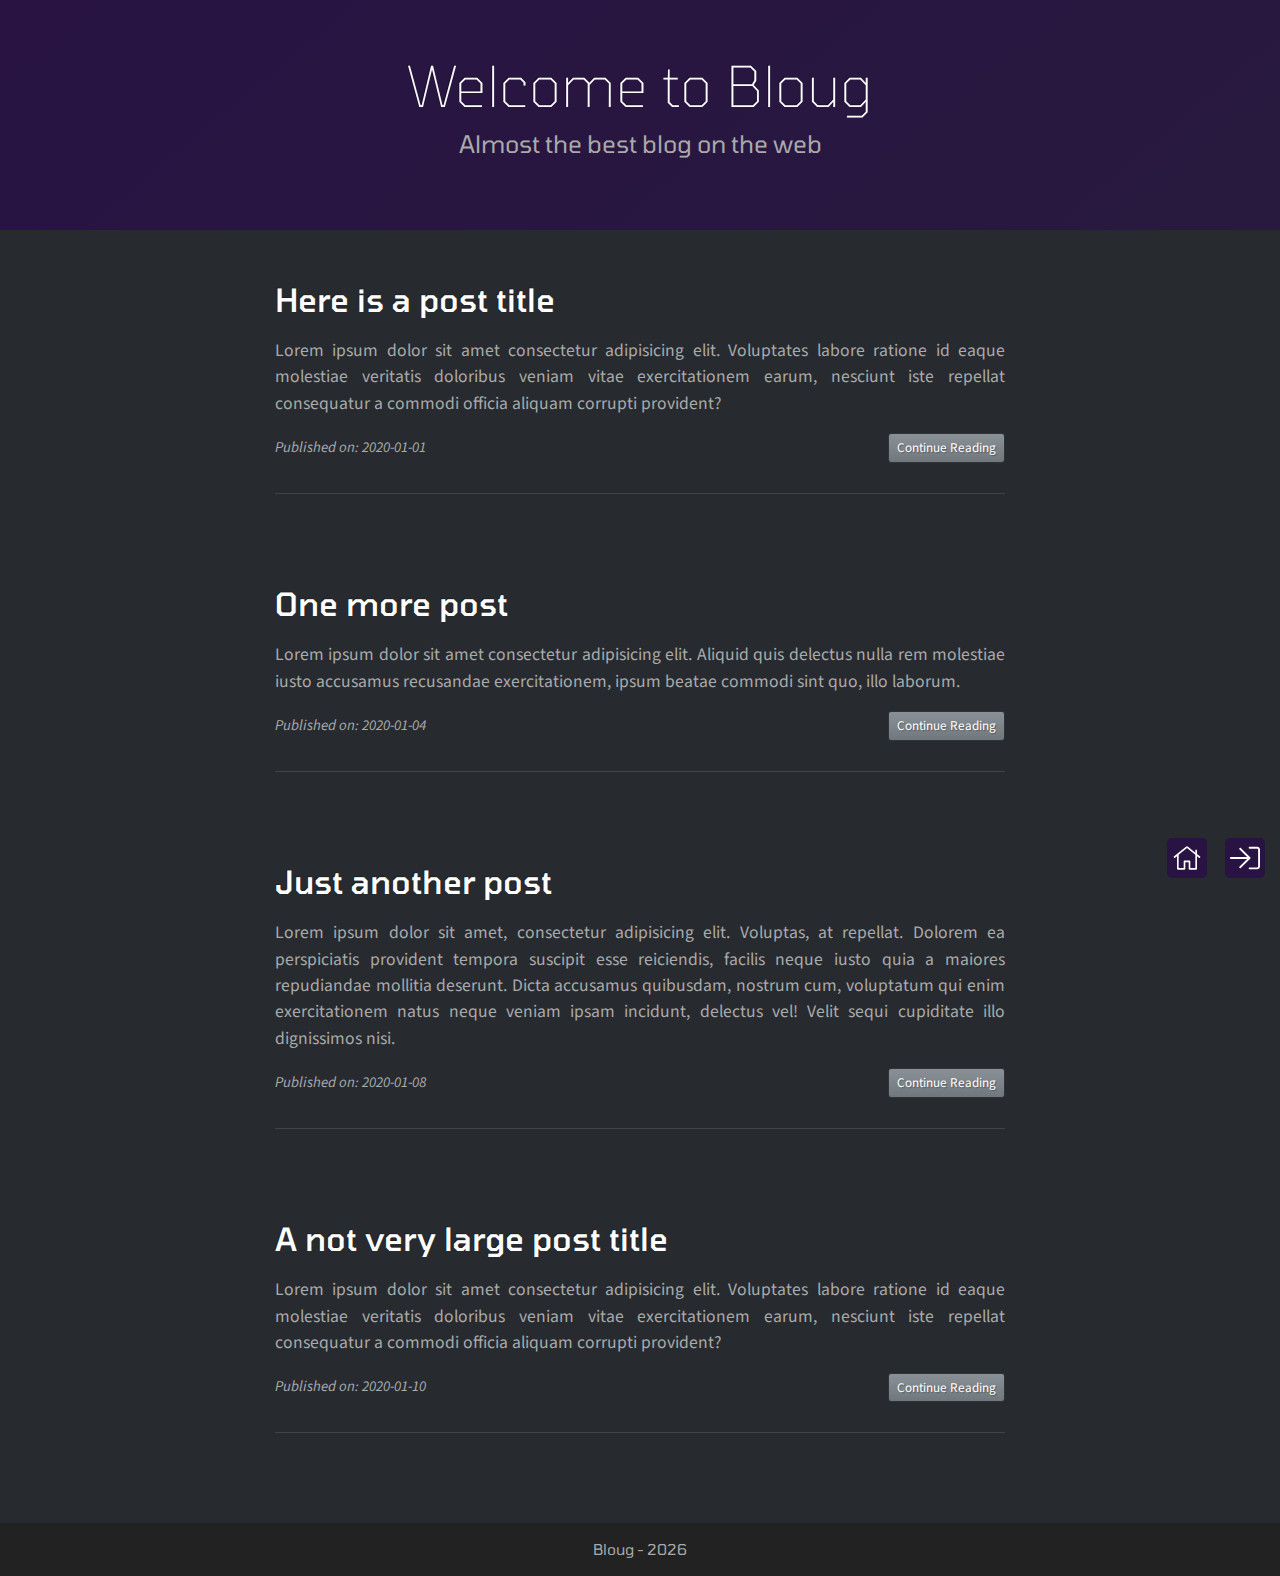
<file: index.html>
<!DOCTYPE html>
<html>
<head>
  <title>Bloug</title>
  <meta charset="utf-8">
  <meta name="viewport" content="width=device-width, initial-scale=1">

  <link rel="preconnect" href="https://fonts.gstatic.com">
  <link href="https://fonts.googleapis.com/css2?family=Tomorrow:wght@200;300;400;600;700&display=swap" rel="stylesheet">
  <link href="https://fonts.googleapis.com/css2?family=Source+Sans+Pro:wght@200;300;400;600;700&display=swap" rel="stylesheet">

  <link rel="stylesheet" href="css/bootstrap.min.css">
  <link rel="stylesheet" href="css/style.css">
</head>
<body class="home-page">
  <nav class="site-nav">
    <ul class="nav-links">
      <li>
        <a href="index.html" title="Bloug Home">
          <svg aria-hidden="true" focusable="false" data-prefix="fal" data-icon="home" role="img" xmlns="http://www.w3.org/2000/svg" viewBox="0 0 576 512" class="svg-inline--fa fa-home fa-w-18 fa-3x"><path fill="currentColor" d="M541 229.16l-61-49.83v-77.4a6 6 0 0 0-6-6h-20a6 6 0 0 0-6 6v51.33L308.19 39.14a32.16 32.16 0 0 0-40.38 0L35 229.16a8 8 0 0 0-1.16 11.24l10.1 12.41a8 8 0 0 0 11.2 1.19L96 220.62v243a16 16 0 0 0 16 16h128a16 16 0 0 0 16-16v-128l64 .3V464a16 16 0 0 0 16 16l128-.33a16 16 0 0 0 16-16V220.62L520.86 254a8 8 0 0 0 11.25-1.16l10.1-12.41a8 8 0 0 0-1.21-11.27zm-93.11 218.59h.1l-96 .3V319.88a16.05 16.05 0 0 0-15.95-16l-96-.27a16 16 0 0 0-16.05 16v128.14H128V194.51L288 63.94l160 130.57z"></path></svg>
        </a>
      </li>
      <li>
        <a href="login.html" title="Login">
          <svg aria-hidden="true" focusable="false" data-prefix="fal" data-icon="sign-in" role="img" xmlns="http://www.w3.org/2000/svg" viewBox="0 0 512 512" class="svg-inline--fa fa-sign-in fa-w-16 fa-3x"><path fill="currentColor" d="M184 83.5l164.5 164c4.7 4.7 4.7 12.3 0 17L184 428.5c-4.7 4.7-12.3 4.7-17 0l-7.1-7.1c-4.7-4.7-4.7-12.3 0-17l132-131.4H12c-6.6 0-12-5.4-12-12v-10c0-6.6 5.4-12 12-12h279.9L160 107.6c-4.7-4.7-4.7-12.3 0-17l7.1-7.1c4.6-4.7 12.2-4.7 16.9 0zM512 400V112c0-26.5-21.5-48-48-48H332c-6.6 0-12 5.4-12 12v8c0 6.6 5.4 12 12 12h132c8.8 0 16 7.2 16 16v288c0 8.8-7.2 16-16 16H332c-6.6 0-12 5.4-12 12v8c0 6.6 5.4 12 12 12h132c26.5 0 48-21.5 48-48z"></path></svg>
        </a>
      </li>
    </ul>
  </nav>
  <header>
    <section class="hero">
      <div class="hero-content">
        <h1 class="hero-title">Welcome to Bloug</h1>
        <p class="hero-subtitle">Almost the best blog on the web</p>
      </div>
    </section>
  </header>
  <main>
    <section class="post-wrapper">
      <div class="container">
        <div class="row justify-content-center">
          <div class="col-lg-8 col-md-10">
            <article class="post-box">
              <div class="post-box_preview">
                <h2 class="post-title">Here is a post title</h2>
                <p class="post-excerpt">Lorem ipsum dolor sit amet consectetur adipisicing elit. Voluptates labore ratione id eaque molestiae veritatis doloribus veniam vitae exercitationem earum, nesciunt iste repellat consequatur a commodi officia aliquam corrupti provident?</p>
              </div>
              <div class="post-box_meta-info">
                <p class="post-date"><em>Published on: 2020-01-01</em></p>
                <a href="post_page.html" class="btn btn-secondary btn-sm post-link" title="Continue reading - Post Title">Continue Reading</a>
              </div>
            </article>
          </div>
          <div class="col-lg-8 col-md-10">
            <article class="post-box">
              <div class="post-box_preview">
                <h2 class="post-title">One more post</h2>
                <p class="post-excerpt">Lorem ipsum dolor sit amet consectetur adipisicing elit. Aliquid quis delectus nulla rem molestiae iusto accusamus recusandae exercitationem, ipsum beatae commodi sint quo, illo laborum.</p>
              </div>
              <div class="post-box_meta-info">
                <p class="post-date"><em>Published on: 2020-01-04</em></p>
                <a href="post_page.html" class="btn btn-secondary btn-sm post-link" title="Continue reading - Post Title">Continue Reading</a>
              </div>
            </article>
          </div>
          <div class="col-lg-8 col-md-10">
            <article class="post-box">
              <div class="post-box_preview">
                <h2 class="post-title">Just another post</h2>
                <p class="post-excerpt">Lorem ipsum dolor sit amet, consectetur adipisicing elit. Voluptas, at repellat. Dolorem ea perspiciatis provident tempora suscipit esse reiciendis, facilis neque iusto quia a maiores repudiandae mollitia deserunt. Dicta accusamus quibusdam, nostrum cum, voluptatum qui enim exercitationem natus neque veniam ipsam incidunt, delectus vel! Velit sequi cupiditate illo dignissimos nisi.</p>
              </div>
              <div class="post-box_meta-info">
                <p class="post-date"><em>Published on: 2020-01-08</em></p>
                <a href="post_page.html" class="btn btn-secondary btn-sm post-link" title="Continue reading - Post Title">Continue Reading</a>
              </div>
            </article>
          </div>
          <div class="col-lg-8 col-md-10">
            <article class="post-box">
              <div class="post-box_preview">
                <h2 class="post-title">A not very large post title</h2>
                <p class="post-excerpt">Lorem ipsum dolor sit amet consectetur adipisicing elit. Voluptates labore ratione id eaque molestiae veritatis doloribus veniam vitae exercitationem earum, nesciunt iste repellat consequatur a commodi officia aliquam corrupti provident?</p>
              </div>
              <div class="post-box_meta-info">
                <p class="post-date"><em>Published on: 2020-01-10</em></p>
                <a href="post_page.html" class="btn btn-secondary btn-sm post-link" title="Continue reading - Post Title">Continue Reading</a>
              </div>
            </article>
          </div>
        </div>
      </div>
    </section>
  </main>
  <footer class="site-footer">
    <p>Bloug - <span id="fullYear"></span></p>
  </footer>

  <script>
    const date = new Date;
    document.getElementById("fullYear").innerText = date.getFullYear();
  </script>
</body>
</html>
</file>
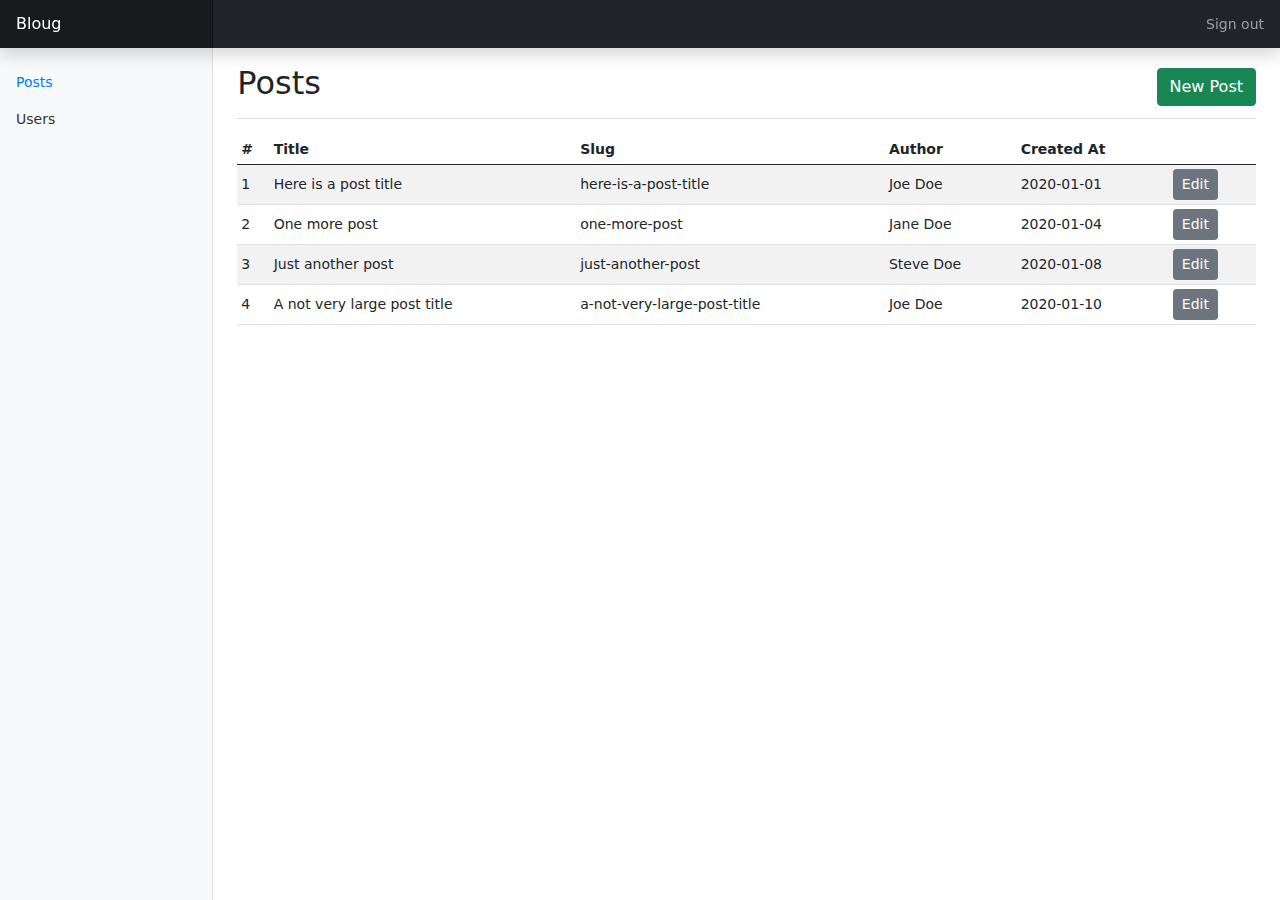
<file: dashboard/index.html>
<!doctype html>
<html>
<head>
  <meta charset="utf-8">
  <meta name="viewport" content="width=device-width, initial-scale=1">
  <title>Bloug Dashboard</title>
  <link href="css/bootstrap.min.css" rel="stylesheet">
  <link href="css/dashboard.css" rel="stylesheet">
</head>

<body>
  <header class="navbar navbar-dark sticky-top bg-dark flex-md-nowrap p-0 shadow">
    <a class="navbar-brand col-md-3 col-lg-2 me-0 px-3" href="#">Bloug</a>
    <button class="navbar-toggler position-absolute d-md-none collapsed" type="button" data-bs-toggle="collapse"
      data-bs-target="#sidebarMenu" aria-controls="sidebarMenu" aria-expanded="false" aria-label="Toggle navigation">
      <span class="navbar-toggler-icon"></span>
    </button>
    <ul class="navbar-nav px-3">
      <li class="nav-item text-nowrap">
        <a class="nav-link" href="../index.html">Sign out</a>
      </li>
    </ul>
  </header>

  <div class="container-fluid">
    <div class="row">
      <nav id="sidebarMenu" class="col-md-3 col-lg-2 d-md-block bg-light sidebar collapse">
        <div class="position-sticky pt-3">
          <ul class="nav flex-column">
            <li class="nav-item">
              <a class="nav-link active" aria-current="page" href="index.html">
                Posts
              </a>
              <a class="nav-link" aria-current="page" href="users.html">
                Users
              </a>
            </li>
          </ul>
        </div>
      </nav>

      <main class="col-md-9 ms-sm-auto col-lg-10 px-md-4">
        <div
          class="d-flex justify-content-between flex-wrap flex-md-nowrap align-items-center pt-3 pb-2 mb-3 border-bottom">
          <h1 class="h2">Posts</h1>
          <a href="post_update.html" title="Create new post" class="btn btn-block float-end btn-success">New Post</a>
        </div>
        <div class="table-responsive dashboard-table">
          <table class="table table-striped table-sm">
            <thead>
              <tr>
                <th>#</th>
                <th>Title</th>
                <th>Slug</th>
                <th>Author</th>
                <th>Created At</th>
                <th></th>
              </tr>
            </thead>
            <tbody>
              <tr>
                <td>1</td>
                <td>Here is a post title</td>
                <td>here-is-a-post-title</td>
                <td>Joe Doe</td>
                <td>2020-01-01</td>
                <td><a href="post_update.html" title="Edit" class="btn btn-sm btn-secondary">Edit</a></td>
              </tr>
              <tr>
                <td>2</td>
                <td>One more post</td>
                <td>one-more-post</td>
                <td>Jane Doe</td>
                <td>2020-01-04</td>
                <td><a href="post_update.html" title="Edit" class="btn btn-sm btn-secondary">Edit</a></td>
              </tr>
              <tr>
                <td>3</td>
                <td>Just another post</td>
                <td>just-another-post</td>
                <td>Steve Doe</td>
                <td>2020-01-08</td>
                <td><a href="post_update.html" title="Edit" class="btn btn-sm btn-secondary">Edit</a></td>
              </tr>
              <tr>
                <td>4</td>
                <td>A not very large post title</td>
                <td>a-not-very-large-post-title</td>
                <td>Joe Doe</td>
                <td>2020-01-10</td>
                <td><a href="post_update.html" title="Edit" class="btn btn-sm btn-secondary">Edit</a></td>
              </tr>
            </tbody>
          </table>
        </div>
      </main>
    </div>
  </div>


  <script src="js/bootstrap.bundle.min.js"></script>
</body>
</html>
</file>
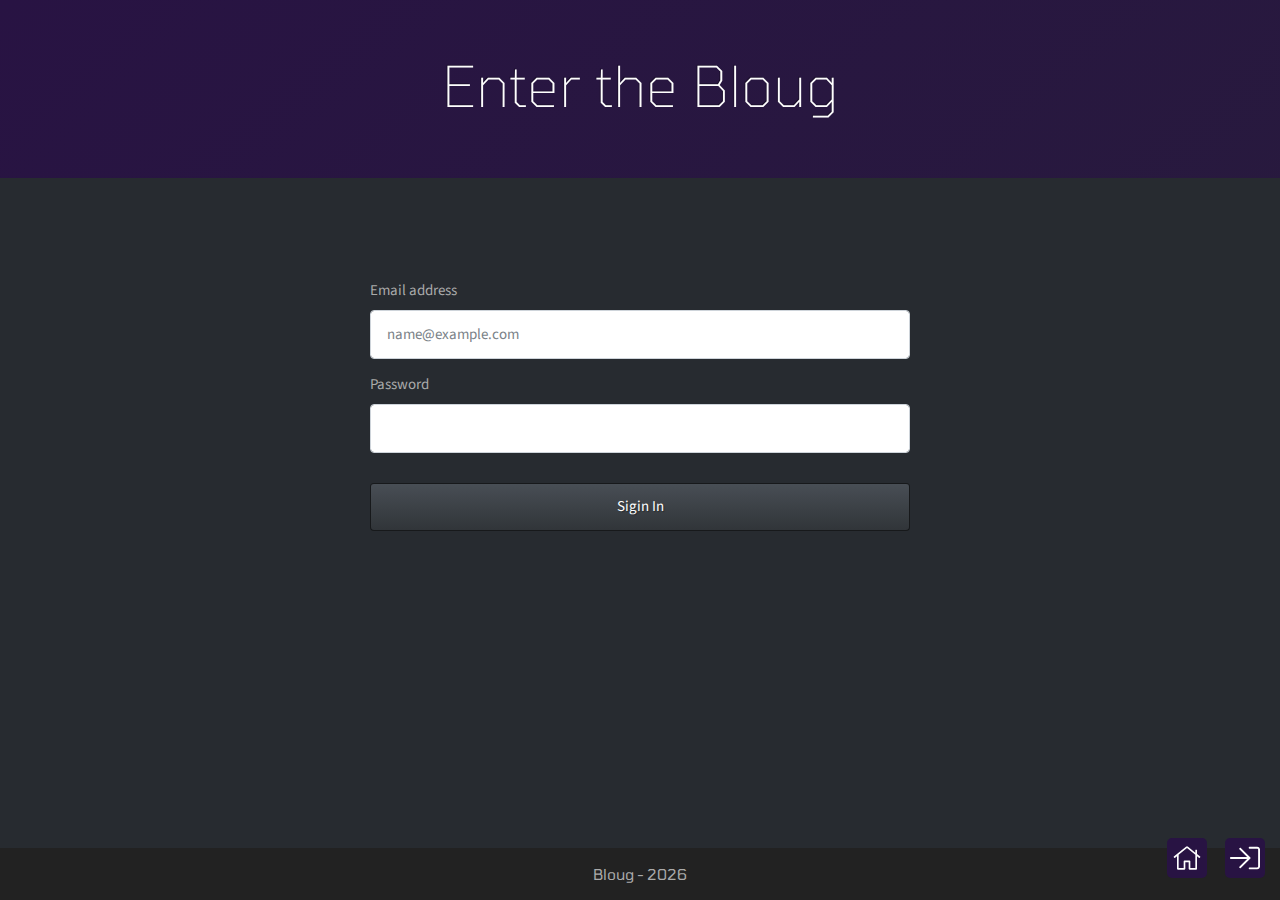
<file: login.html>
<!DOCTYPE html>
<html>
<head>
  <title>Sigin In | Bloug</title>
  <meta charset="utf-8">
  <meta name="viewport" content="width=device-width, initial-scale=1">

  <link rel="preconnect" href="https://fonts.gstatic.com">
  <link href="https://fonts.googleapis.com/css2?family=Tomorrow:wght@200;300;400;600;700&display=swap" rel="stylesheet">
  <link href="https://fonts.googleapis.com/css2?family=Source+Sans+Pro:wght@200;300;400;600;700&display=swap" rel="stylesheet">

  <link rel="stylesheet" href="css/bootstrap.min.css">
  <link rel="stylesheet" href="css/style.css">
</head>
<body class="sigin-in-page">
  <nav class="site-nav">
    <ul class="nav-links">
      <li>
        <a href="index.html" title="Bloug Home">
          <svg aria-hidden="true" focusable="false" data-prefix="fal" data-icon="home" role="img" xmlns="http://www.w3.org/2000/svg" viewBox="0 0 576 512" class="svg-inline--fa fa-home fa-w-18 fa-3x"><path fill="currentColor" d="M541 229.16l-61-49.83v-77.4a6 6 0 0 0-6-6h-20a6 6 0 0 0-6 6v51.33L308.19 39.14a32.16 32.16 0 0 0-40.38 0L35 229.16a8 8 0 0 0-1.16 11.24l10.1 12.41a8 8 0 0 0 11.2 1.19L96 220.62v243a16 16 0 0 0 16 16h128a16 16 0 0 0 16-16v-128l64 .3V464a16 16 0 0 0 16 16l128-.33a16 16 0 0 0 16-16V220.62L520.86 254a8 8 0 0 0 11.25-1.16l10.1-12.41a8 8 0 0 0-1.21-11.27zm-93.11 218.59h.1l-96 .3V319.88a16.05 16.05 0 0 0-15.95-16l-96-.27a16 16 0 0 0-16.05 16v128.14H128V194.51L288 63.94l160 130.57z"></path></svg>
        </a>
      </li>
      <li>
        <a href="#" title="Login">
          <svg aria-hidden="true" focusable="false" data-prefix="fal" data-icon="sign-in" role="img" xmlns="http://www.w3.org/2000/svg" viewBox="0 0 512 512" class="svg-inline--fa fa-sign-in fa-w-16 fa-3x"><path fill="currentColor" d="M184 83.5l164.5 164c4.7 4.7 4.7 12.3 0 17L184 428.5c-4.7 4.7-12.3 4.7-17 0l-7.1-7.1c-4.7-4.7-4.7-12.3 0-17l132-131.4H12c-6.6 0-12-5.4-12-12v-10c0-6.6 5.4-12 12-12h279.9L160 107.6c-4.7-4.7-4.7-12.3 0-17l7.1-7.1c4.6-4.7 12.2-4.7 16.9 0zM512 400V112c0-26.5-21.5-48-48-48H332c-6.6 0-12 5.4-12 12v8c0 6.6 5.4 12 12 12h132c8.8 0 16 7.2 16 16v288c0 8.8-7.2 16-16 16H332c-6.6 0-12 5.4-12 12v8c0 6.6 5.4 12 12 12h132c26.5 0 48-21.5 48-48z"></path></svg>
        </a>
      </li>
    </ul>
  </nav>
  <header>
    <section class="hero">
      <div class="hero-content">
        <h1 class="hero-title">Enter the Bloug</h1>
      </div>
    </section>
  </header>
  <main>
    <section class="login-wrapper">
      <div class="container">
        <div class="row justify-content-center">
          <div class="col-md-6 col-8">
            <form action="">
              <label for="email" class="form-label">Email address</label>
              <input type="email" class="form-control" id="email" placeholder="name@example.com" required>
              <label for="password" class="form-label">Password</label>
              <input type="password" class="form-control" id="password" required>
              <a href="dashboard/index.html" title="Sigin In" class="btn btn-block btn-primary">Sigin In</a>
            </form>
          </div>
        </div>
      </div>
    </section>
  </main>
  <footer class="site-footer fixed-footer">
    <p>Bloug - <span id="fullYear"></span></p>
  </footer>

  <script>
    const date = new Date;
    document.getElementById("fullYear").innerText = date.getFullYear();
  </script>
</body>
</html>
</file>
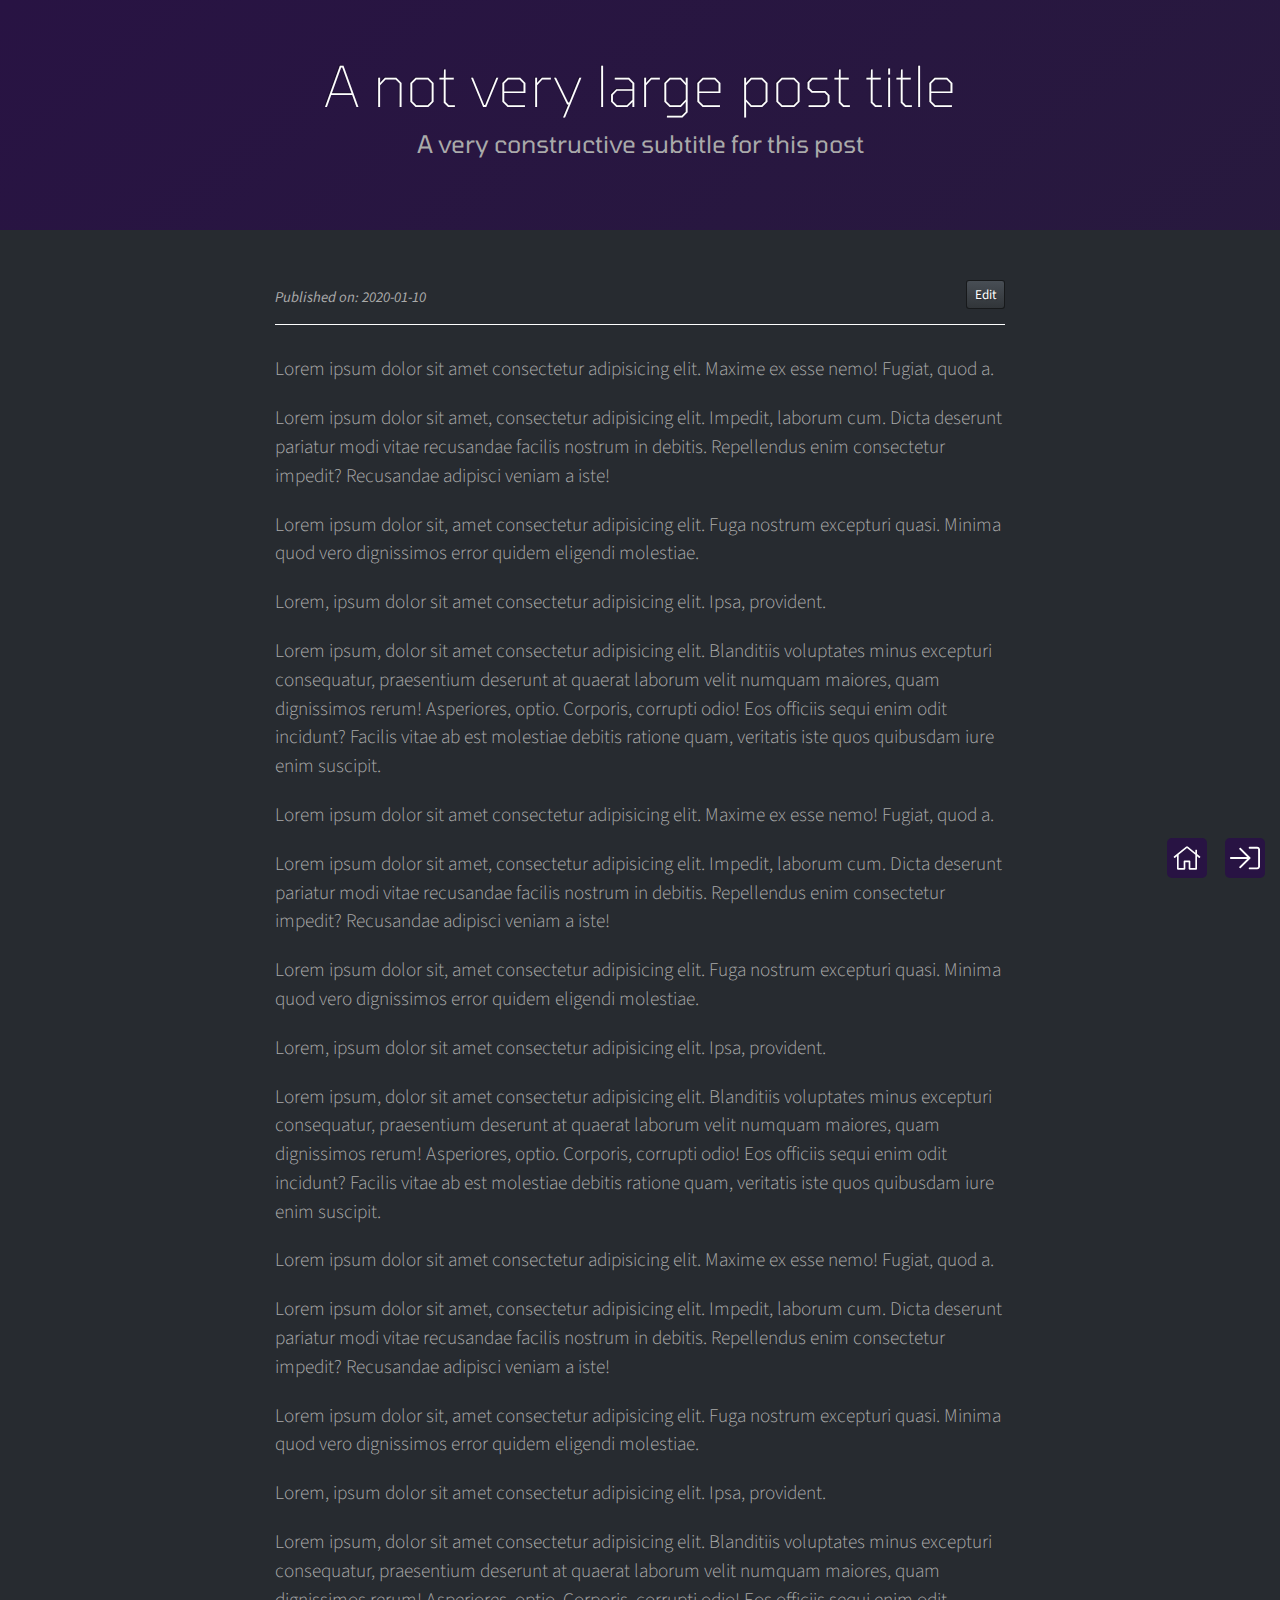
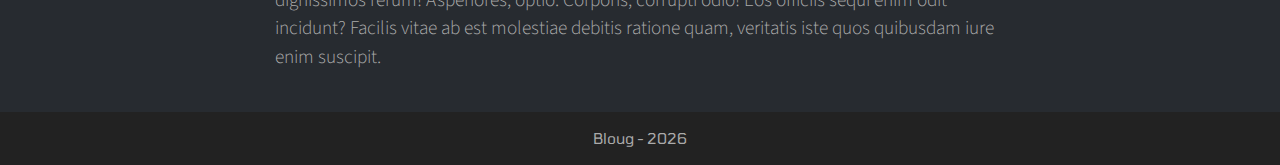
<file: post_page.html>
<!DOCTYPE html>
<html>
<head>
  <title>Post Title | Bloug</title>
  <meta charset="utf-8">
  <meta name="viewport" content="width=device-width, initial-scale=1">

  <link rel="preconnect" href="https://fonts.gstatic.com">
  <link href="https://fonts.googleapis.com/css2?family=Tomorrow:wght@200;300;400;600;700&display=swap" rel="stylesheet">
  <link href="https://fonts.googleapis.com/css2?family=Source+Sans+Pro:wght@200;300;400;600;700&display=swap" rel="stylesheet">

  <link rel="stylesheet" href="css/bootstrap.min.css">
  <link rel="stylesheet" href="css/style.css">
</head>
<body class="post-page">
  <nav class="site-nav">
    <ul class="nav-links">
      <li>
        <a href="index.html" title="Bloug Home">
          <svg aria-hidden="true" focusable="false" data-prefix="fal" data-icon="home" role="img" xmlns="http://www.w3.org/2000/svg" viewBox="0 0 576 512" class="svg-inline--fa fa-home fa-w-18 fa-3x"><path fill="currentColor" d="M541 229.16l-61-49.83v-77.4a6 6 0 0 0-6-6h-20a6 6 0 0 0-6 6v51.33L308.19 39.14a32.16 32.16 0 0 0-40.38 0L35 229.16a8 8 0 0 0-1.16 11.24l10.1 12.41a8 8 0 0 0 11.2 1.19L96 220.62v243a16 16 0 0 0 16 16h128a16 16 0 0 0 16-16v-128l64 .3V464a16 16 0 0 0 16 16l128-.33a16 16 0 0 0 16-16V220.62L520.86 254a8 8 0 0 0 11.25-1.16l10.1-12.41a8 8 0 0 0-1.21-11.27zm-93.11 218.59h.1l-96 .3V319.88a16.05 16.05 0 0 0-15.95-16l-96-.27a16 16 0 0 0-16.05 16v128.14H128V194.51L288 63.94l160 130.57z"></path></svg>
        </a>
      </li>
      <li>
        <a href="login.html" title="Login">
          <svg aria-hidden="true" focusable="false" data-prefix="fal" data-icon="sign-in" role="img" xmlns="http://www.w3.org/2000/svg" viewBox="0 0 512 512" class="svg-inline--fa fa-sign-in fa-w-16 fa-3x"><path fill="currentColor" d="M184 83.5l164.5 164c4.7 4.7 4.7 12.3 0 17L184 428.5c-4.7 4.7-12.3 4.7-17 0l-7.1-7.1c-4.7-4.7-4.7-12.3 0-17l132-131.4H12c-6.6 0-12-5.4-12-12v-10c0-6.6 5.4-12 12-12h279.9L160 107.6c-4.7-4.7-4.7-12.3 0-17l7.1-7.1c4.6-4.7 12.2-4.7 16.9 0zM512 400V112c0-26.5-21.5-48-48-48H332c-6.6 0-12 5.4-12 12v8c0 6.6 5.4 12 12 12h132c8.8 0 16 7.2 16 16v288c0 8.8-7.2 16-16 16H332c-6.6 0-12 5.4-12 12v8c0 6.6 5.4 12 12 12h132c26.5 0 48-21.5 48-48z"></path></svg>
        </a>
      </li>
    </ul>
  </nav>
  <header>
    <section class="hero">
      <div class="hero-content">
        <h1 class="hero-title">A not very large post title</h1>
        <p class="hero-subtitle">A very constructive subtitle for this post</p>
      </div>
    </section>
  </header>
  <main>
    <section class="post-wrapper">
      <div class="container">
        <div class="row justify-content-center">
          <div class="col-lg-8 col-md-10">
            <div class="post-content_meta-info">
              <p class="post-date"><em>Published on: 2020-01-10</em></p>
              <a href="dashboard/post_update.html" class="btn btn-primary btn-sm post-edit-link" title="Edit current post">Edit</a>
            </div>
            <article class="post-content">
              <p>Lorem ipsum dolor sit amet consectetur adipisicing elit. Maxime ex esse nemo! Fugiat, quod a.</p>
              <p>Lorem ipsum dolor sit amet, consectetur adipisicing elit. Impedit, laborum cum. Dicta deserunt pariatur modi vitae recusandae facilis nostrum in debitis. Repellendus enim consectetur impedit? Recusandae adipisci veniam a iste!</p>
              <p>Lorem ipsum dolor sit, amet consectetur adipisicing elit. Fuga nostrum excepturi quasi. Minima quod vero dignissimos error quidem eligendi molestiae.</p>
              <p>Lorem, ipsum dolor sit amet consectetur adipisicing elit. Ipsa, provident.</p>
              <p>Lorem ipsum, dolor sit amet consectetur adipisicing elit. Blanditiis voluptates minus excepturi consequatur, praesentium deserunt at quaerat laborum velit numquam maiores, quam dignissimos rerum! Asperiores, optio. Corporis, corrupti odio! Eos officiis sequi enim odit incidunt? Facilis vitae ab est molestiae debitis ratione quam, veritatis iste quos quibusdam iure enim suscipit.</p>
              <p>Lorem ipsum dolor sit amet consectetur adipisicing elit. Maxime ex esse nemo! Fugiat, quod a.</p>
              <p>Lorem ipsum dolor sit amet, consectetur adipisicing elit. Impedit, laborum cum. Dicta deserunt pariatur modi vitae recusandae facilis nostrum in debitis. Repellendus enim consectetur impedit? Recusandae adipisci veniam a iste!</p>
              <p>Lorem ipsum dolor sit, amet consectetur adipisicing elit. Fuga nostrum excepturi quasi. Minima quod vero dignissimos error quidem eligendi molestiae.</p>
              <p>Lorem, ipsum dolor sit amet consectetur adipisicing elit. Ipsa, provident.</p>
              <p>Lorem ipsum, dolor sit amet consectetur adipisicing elit. Blanditiis voluptates minus excepturi consequatur, praesentium deserunt at quaerat laborum velit numquam maiores, quam dignissimos rerum! Asperiores, optio. Corporis, corrupti odio! Eos officiis sequi enim odit incidunt? Facilis vitae ab est molestiae debitis ratione quam, veritatis iste quos quibusdam iure enim suscipit.</p>
              <p>Lorem ipsum dolor sit amet consectetur adipisicing elit. Maxime ex esse nemo! Fugiat, quod a.</p>
              <p>Lorem ipsum dolor sit amet, consectetur adipisicing elit. Impedit, laborum cum. Dicta deserunt pariatur modi vitae recusandae facilis nostrum in debitis. Repellendus enim consectetur impedit? Recusandae adipisci veniam a iste!</p>
              <p>Lorem ipsum dolor sit, amet consectetur adipisicing elit. Fuga nostrum excepturi quasi. Minima quod vero dignissimos error quidem eligendi molestiae.</p>
              <p>Lorem, ipsum dolor sit amet consectetur adipisicing elit. Ipsa, provident.</p>
              <p>Lorem ipsum, dolor sit amet consectetur adipisicing elit. Blanditiis voluptates minus excepturi consequatur, praesentium deserunt at quaerat laborum velit numquam maiores, quam dignissimos rerum! Asperiores, optio. Corporis, corrupti odio! Eos officiis sequi enim odit incidunt? Facilis vitae ab est molestiae debitis ratione quam, veritatis iste quos quibusdam iure enim suscipit.</p>
            </article>
          </div>
        </div>
      </div>
    </section>
  </main>
  <footer class="site-footer">
    <p>Bloug - <span id="fullYear"></span></p>
  </footer>

  <script>
    const date = new Date;
    document.getElementById("fullYear").innerText = date.getFullYear();
  </script>
</body>
</html>
</file>
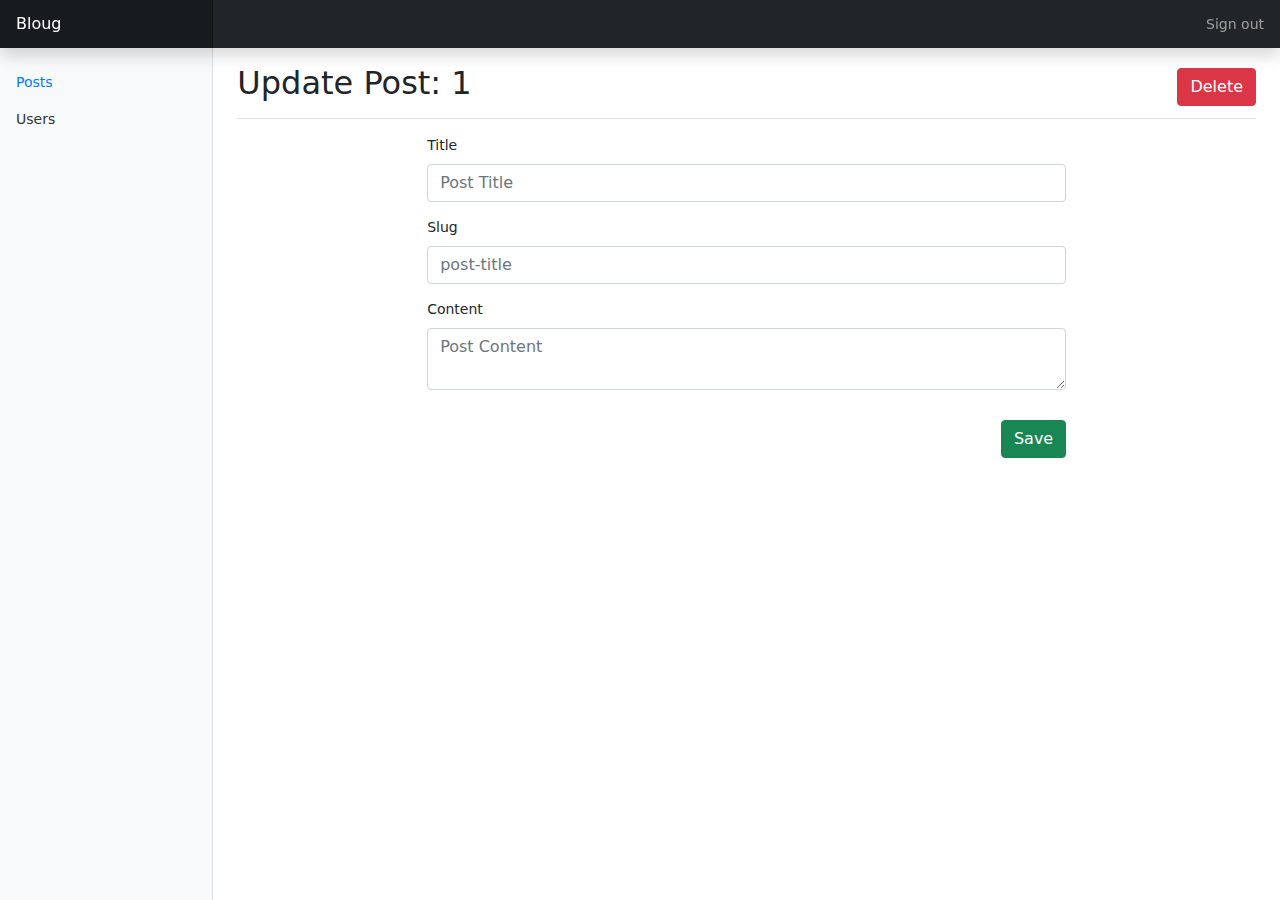
<file: dashboard/post_update.html>
<!doctype html>
<html>
<head>
  <meta charset="utf-8">
  <meta name="viewport" content="width=device-width, initial-scale=1">
  <title>Bloug Dashboard</title>
  <link href="css/bootstrap.min.css" rel="stylesheet">
  <link href="css/dashboard.css" rel="stylesheet">
</head>

<body>
  <header class="navbar navbar-dark sticky-top bg-dark flex-md-nowrap p-0 shadow">
    <a class="navbar-brand col-md-3 col-lg-2 me-0 px-3" href="#">Bloug</a>
    <button class="navbar-toggler position-absolute d-md-none collapsed" type="button" data-bs-toggle="collapse"
      data-bs-target="#sidebarMenu" aria-controls="sidebarMenu" aria-expanded="false" aria-label="Toggle navigation">
      <span class="navbar-toggler-icon"></span>
    </button>
    <ul class="navbar-nav px-3">
      <li class="nav-item text-nowrap">
        <a class="nav-link" href="../index.html">Sign out</a>
      </li>
    </ul>
  </header>

  <div class="container-fluid">
    <div class="row">
      <nav id="sidebarMenu" class="col-md-3 col-lg-2 d-md-block bg-light sidebar collapse">
        <div class="position-sticky pt-3">
          <ul class="nav flex-column">
            <li class="nav-item">
              <a class="nav-link active" aria-current="page" href="index.html">
                Posts
              </a>
              <a class="nav-link" aria-current="page" href="users.html">
                Users
              </a>
            </li>
          </ul>
        </div>
      </nav>

      <main class="col-md-9 ms-sm-auto col-lg-10 px-md-4">
        <div
          class="d-flex justify-content-between flex-wrap flex-md-nowrap align-items-center pt-3 pb-2 mb-3 border-bottom">
          <h1 class="h2">Update Post: 1</h1>
          <a href="index.html" title="Delete current post" class="btn btn-block float-end btn-danger">Delete</a>
        </div>
        <div class="container">
          <div class="row justify-content-center">
            <div class="col-10 col-md-8">
              <form action="" class="entity-form entity-post">
                <label for="title" class="form-label">Title</label>
                <input type="title" class="form-control" id="title" placeholder="Post Title" required>
                <label for="slug" class="form-label">Slug</label>
                <input type="slug" class="form-control" id="slug" placeholder="post-title">
                <label for="content" class="form-label">Content</label>
                <textarea type="content" class="form-control" id="content" placeholder="Post Content" required></textarea>
                <a href="index.html" title="Save" class="btn btn-block float-end btn-success">Save</a>
              </form>
            </div>
          </div>
        </div>
      </main>
    </div>
  </div>


  <script src="js/bootstrap.bundle.min.js"></script>
</body>
</html>
</file>
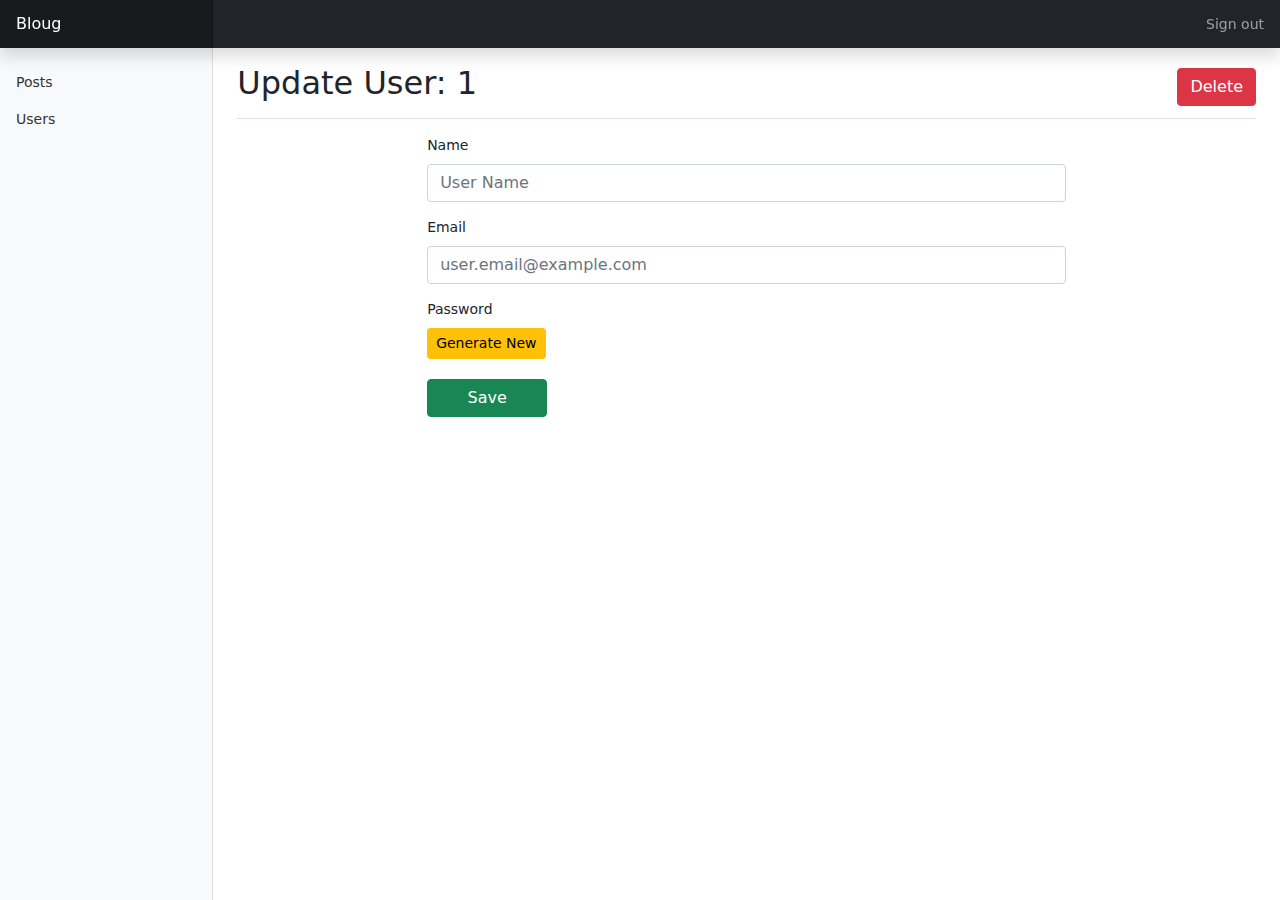
<file: dashboard/user_update.html>
<!doctype html>
<html>
<head>
  <meta charset="utf-8">
  <meta name="viewport" content="width=device-width, initial-scale=1">
  <title>Bloug Dashboard</title>
  <link href="css/bootstrap.min.css" rel="stylesheet">
  <link href="css/dashboard.css" rel="stylesheet">
</head>

<body>
  <header class="navbar navbar-dark sticky-top bg-dark flex-md-nowrap p-0 shadow">
    <a class="navbar-brand col-md-3 col-lg-2 me-0 px-3" href="#">Bloug</a>
    <button class="navbar-toggler position-absolute d-md-none collapsed" type="button" data-bs-toggle="collapse"
      data-bs-target="#sidebarMenu" aria-controls="sidebarMenu" aria-expanded="false" aria-label="Toggle navigation">
      <span class="navbar-toggler-icon"></span>
    </button>
    <ul class="navbar-nav px-3">
      <li class="nav-item text-nowrap">
        <a class="nav-link" href="../index.html">Sign out</a>
      </li>
    </ul>
  </header>

  <div class="container-fluid">
    <div class="row">
      <nav id="sidebarMenu" class="col-md-3 col-lg-2 d-md-block bg-light sidebar collapse">
        <div class="position-sticky pt-3">
          <ul class="nav flex-column">
            <li class="nav-item">
              <a class="nav-link" aria-current="page" href="index.html">
                Posts
              </a>
              <a class="nav-link activate" aria-current="page" href="users.html">
                Users
              </a>
            </li>
          </ul>
        </div>
      </nav>

      <main class="col-md-9 ms-sm-auto col-lg-10 px-md-4">
        <div
          class="d-flex justify-content-between flex-wrap flex-md-nowrap align-items-center pt-3 pb-2 mb-3 border-bottom">
          <h1 class="h2">Update User: 1</h1>
          <a href="users.html" title="Delete current user" class="btn btn-block float-end btn-danger">Delete</a>
        </div>
        <div class="container">
          <div class="row justify-content-center">
            <div class="col-10 col-md-8">
              <form action="" class="entity-form entity-user">
                <label for="name" class="form-label">Name</label>
                <input type="name" class="form-control" id="name" placeholder="User Name" required>
                <label for="email" class="form-label">Email</label>
                <input type="email" class="form-control" id="email" placeholder="user.email@example.com" required>
                <label for="password-generate" class="form-label d-block">Password</label>
                <input type="hidden" name="password" value="password">
                <button type="button" id="password-generate" title="Generate New Password" class="btn btn-block btn-sm btn-warning">Generate New</button>
                <a href="users.html" title="Sigin In" class="btn btn-block btn-success">Save</a>
              </form>
            </div>
          </div>
        </div>
      </main>
    </div>
  </div>


  <script src="js/bootstrap.bundle.min.js"></script>
</body>
</html>
</file>
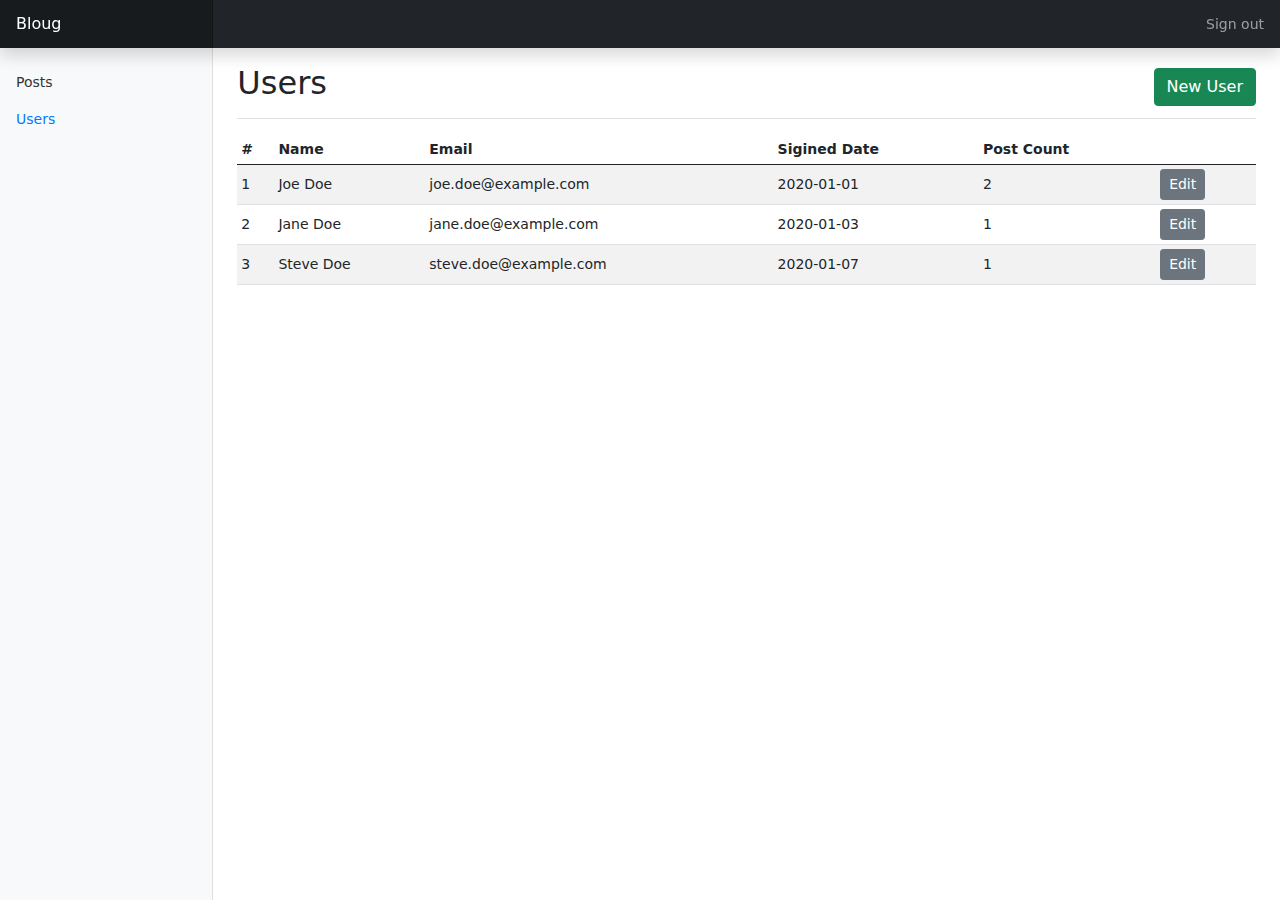
<file: dashboard/users.html>
<!doctype html>
<html>
<head>
  <meta charset="utf-8">
  <meta name="viewport" content="width=device-width, initial-scale=1">
  <title>Bloug Dashboard</title>
  <link href="css/bootstrap.min.css" rel="stylesheet">
  <link href="css/dashboard.css" rel="stylesheet">
</head>

<body>
  <header class="navbar navbar-dark sticky-top bg-dark flex-md-nowrap p-0 shadow">
    <a class="navbar-brand col-md-3 col-lg-2 me-0 px-3" href="#">Bloug</a>
    <button class="navbar-toggler position-absolute d-md-none collapsed" type="button" data-bs-toggle="collapse"
      data-bs-target="#sidebarMenu" aria-controls="sidebarMenu" aria-expanded="false" aria-label="Toggle navigation">
      <span class="navbar-toggler-icon"></span>
    </button>
    <ul class="navbar-nav px-3">
      <li class="nav-item text-nowrap">
        <a class="nav-link" href="../index.html">Sign out</a>
      </li>
    </ul>
  </header>

  <div class="container-fluid">
    <div class="row">
      <nav id="sidebarMenu" class="col-md-3 col-lg-2 d-md-block bg-light sidebar collapse">
        <div class="position-sticky pt-3">
          <ul class="nav flex-column">
            <li class="nav-item">
              <a class="nav-link" aria-current="page" href="index.html">
                Posts
              </a>
              <a class="nav-link active" aria-current="page" href="users.html">
                Users
              </a>
            </li>
          </ul>
        </div>
      </nav>

      <main class="col-md-9 ms-sm-auto col-lg-10 px-md-4">
        <div
          class="d-flex justify-content-between flex-wrap flex-md-nowrap align-items-center pt-3 pb-2 mb-3 border-bottom">
          <h1 class="h2">Users</h1>
          <a href="user_update.html" title="Create new user" class="btn btn-block float-end btn-success">New User</a>
        </div>
        <div class="table-responsive dashboard-table">
          <table class="table table-striped table-sm">
            <thead>
              <tr>
                <th>#</th>
                <th>Name</th>
                <th>Email</th>
                <th>Sigined Date</th>
                <th>Post Count</th>
                <th></th>
              </tr>
            </thead>
            <tbody>
              <tr>
                <td>1</td>
                <td>Joe Doe</td>
                <td>joe.doe@example.com</td>
                <td>2020-01-01</td>
                <td>2</td>
                <td><a href="user_update.html" title="Edit" class="btn btn-sm btn-secondary">Edit</a></td>
              </tr>
              <tr>
                <td>2</td>
                <td>Jane Doe</td>
                <td>jane.doe@example.com</td>
                <td>2020-01-03</td>
                <td>1</td>
                <td><a href="user_update.html" title="Edit" class="btn btn-sm btn-secondary">Edit</a></td>
              </tr>
              <tr>
                <td>3</td>
                <td>Steve Doe</td>
                <td>steve.doe@example.com</td>
                <td>2020-01-07</td>
                <td>1</td>
                <td><a href="user_update.html" title="Edit" class="btn btn-sm btn-secondary">Edit</a></td>
              </tr>
            </tbody>
          </table>
        </div>
      </main>
    </div>
  </div>


  <script src="js/bootstrap.bundle.min.js"></script>
</body>
</html>
</file>
<file: css/style.css>
html {
  font-size: 16px;
}

body {
  font-family: 'Source Sans Pro', sans-serif;
  min-height: 100vh;
}

.site-nav {
  width: 120px;
  position: fixed;
  bottom: 15px;
  right: 15px;
  z-index: 999;
}

.nav-links {
  list-style: none;
  padding: 0;
  margin: 0;
  text-align: right;
}

.nav-links svg {
  width: 30px;
  height: 30px;
}

.nav-links svg path {
  fill: #fefefe;
}

.nav-links li {
  display: inline-block;
  margin-left: 15px;
}

.nav-links li a {
  display: block;
  width: 40px;
  height: 40px;
  border-radius: 5px;
  overflow: hidden;
  background: #281343;
  text-align: center;
  line-height: 40px;
}

.hero {
  padding: 4% 0;
  margin: 0;
  background: #281343;
  background: linear-gradient(140deg, #281343, #272c30);
  background-size: 400% 400%;
  animation: gradientflow 10s ease infinite;
}

.hero-content {
  font-family: 'Tomorrow';
  text-align: center;
}

.hero-content .hero-title {
  font-size: 3.5rem;
  font-weight: 200;
  color: #fefefe;
}

.hero-content .hero-subtitle {
  font-size: 1.5rem;
}

@keyframes gradientflow {
  0%{background-position:15% 0%}
  50%{background-position:90% 100%}
  100%{background-position:15% 0%}
}

.post-wrapper {
  margin: 50px 0 0;
}

.post-box {
  padding: 0 0 30px;
  margin: 0 0 90px;
  border-bottom: 1px solid #444444;
}

.post-box_preview .post-title {
  margin: 0 0 20px;
  color: #fefefe;
  font-family: 'Tomorrow';
  font-size: 2rem;
}

.post-box_preview .post-excerpt {
  font-size: 1.1rem;
  text-align: justify;
}

.post-box_meta-info {
  display: flex;
  justify-content: space-between;
  align-items: center;
}

.post-box_meta-info .post-date {
  margin: 0;
}

.site-footer {
  padding: 15px 10px;
  background-color: #222;
}

.site-footer.fixed-footer {
  width: 100%;
  position: fixed;
  bottom: 0;
  left: 0;
  z-index: 99;
}

.site-footer p {
  margin: 0;
  font-family: 'Tomorrow';
  text-align: center;
}

.post-content_meta-info {
  display: flex;
  justify-content: space-between;
  align-items: flex-end;
  padding: 0 0 15px;
  margin: 0 0 30px;
  border-bottom: 1px solid #fefefe;
}

.post-content_meta-info p {
  margin: 0;
}

.post-content {
  margin: 0 0 40px;
  font-size: 1.2rem;
  font-weight: 300;
}

.post-content p {
  margin: 0 0 20px;
}

.login-wrapper {
  padding: 8% 0 4%;
}

.login-wrapper input{
  margin: 0 0 15px;
}

.login-wrapper .btn {
  margin: 30px 0 0;
}
</file>
<file: dashboard/css/dashboard.css>
body {
  font-size: .875rem;
}

/*
 * Sidebar
 */

.sidebar {
  position: fixed;
  top: 0;
  /* rtl:raw:
  right: 0;
  */
  bottom: 0;
  /* rtl:remove */
  left: 0;
  z-index: 100; /* Behind the navbar */
  padding: 48px 0 0; /* Height of navbar */
  box-shadow: inset -1px 0 0 rgba(0, 0, 0, .1);
}

@media (max-width: 767.98px) {
  .sidebar {
    top: 5rem;
  }
}

.sidebar-sticky {
  position: relative;
  top: 0;
  height: calc(100vh - 48px);
  padding-top: .5rem;
  overflow-x: hidden;
  overflow-y: auto; /* Scrollable contents if viewport is shorter than content. */
}

.sidebar .nav-link {
  font-weight: 500;
  color: #333;
}

.sidebar .nav-link .feather {
  margin-right: 4px;
  color: #727272;
}

.sidebar .nav-link.active {
  color: #007bff;
}

.sidebar .nav-link:hover .feather,
.sidebar .nav-link.active .feather {
  color: inherit;
}

.sidebar-heading {
  font-size: .75rem;
  text-transform: uppercase;
}

.navbar-brand {
  padding-top: .75rem;
  padding-bottom: .75rem;
  font-size: 1rem;
  background-color: rgba(0, 0, 0, .25);
  box-shadow: inset -1px 0 0 rgba(0, 0, 0, .25);
}

.navbar .navbar-toggler {
  top: .25rem;
  right: 1rem;
}

.dashboard-table tr {
  vertical-align: middle;
}

.entity-form input {
  margin: 0 0 15px;
}

.entity-form .btn {
  margin: 30px 0 0;
}

.entity-form.entity-user .btn {
  display: block;
  max-width: 120px;
  margin: 0 0 20px;
}
</file>
